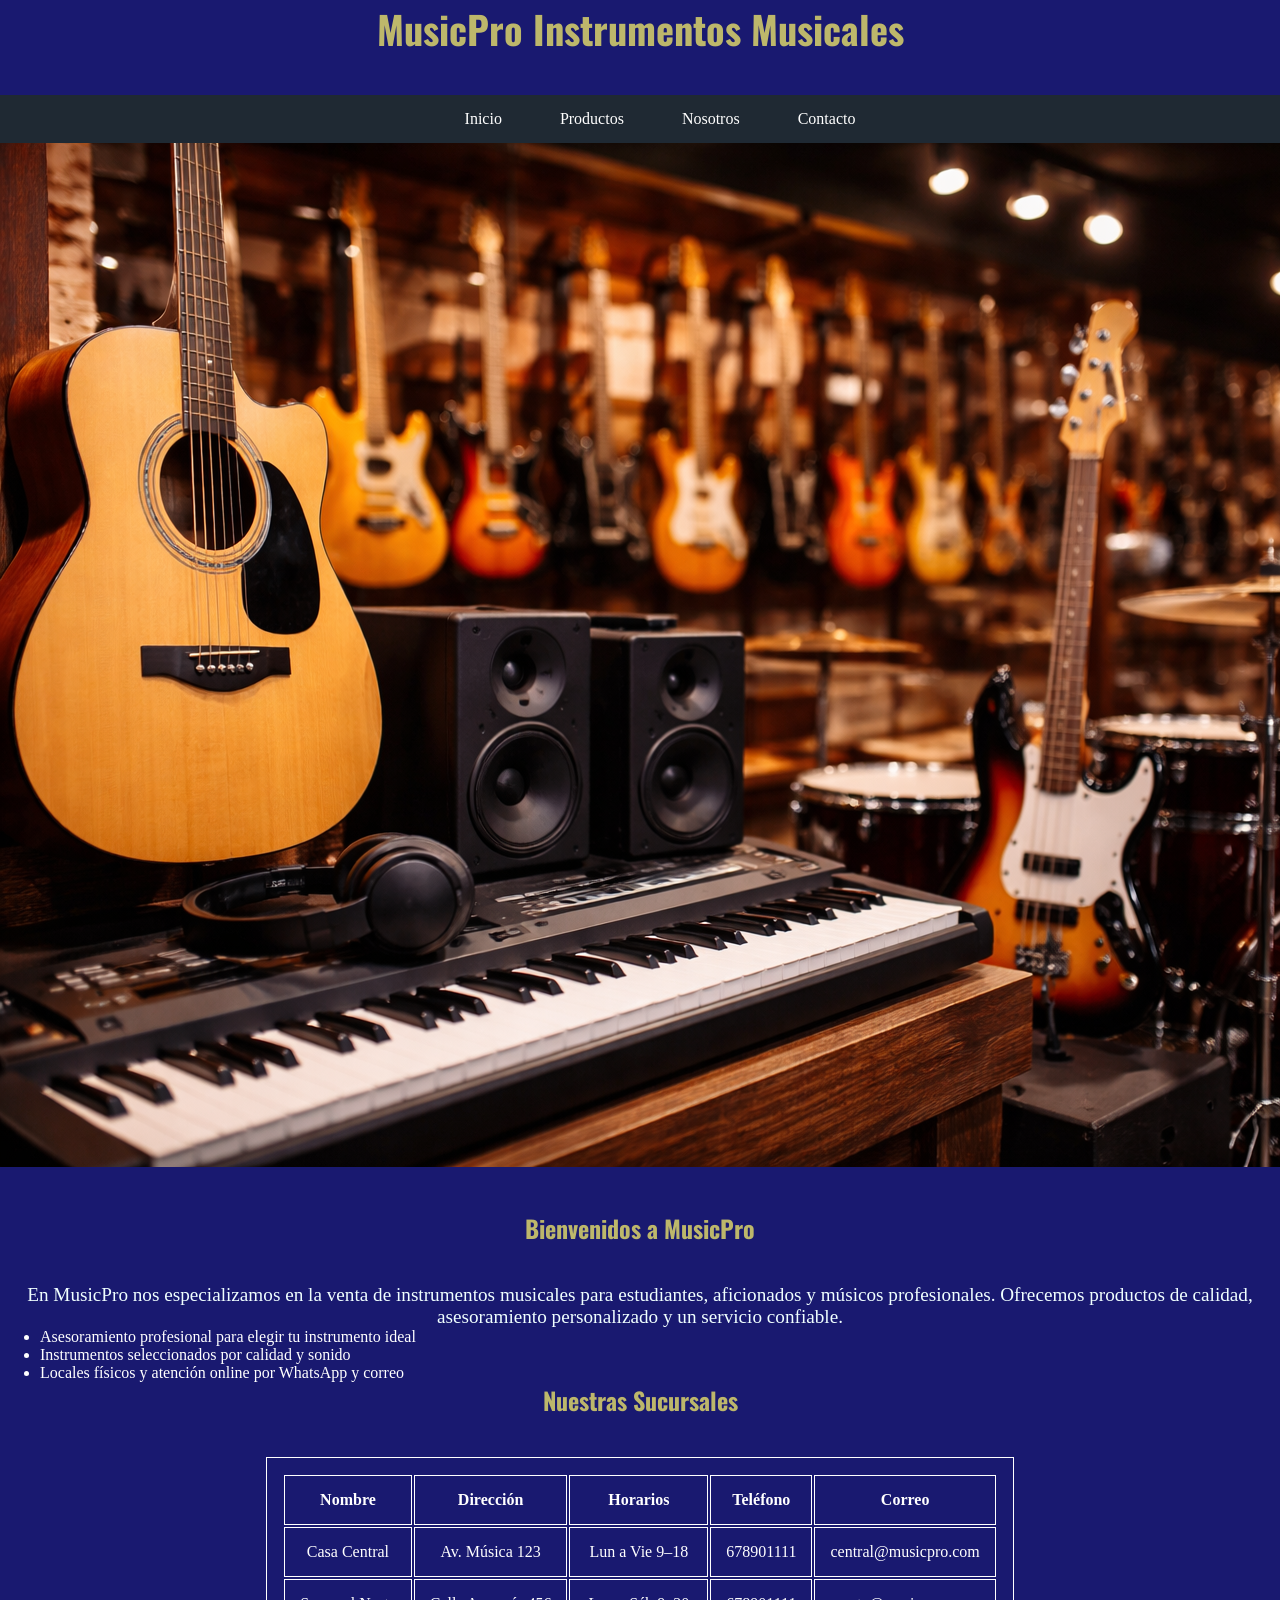
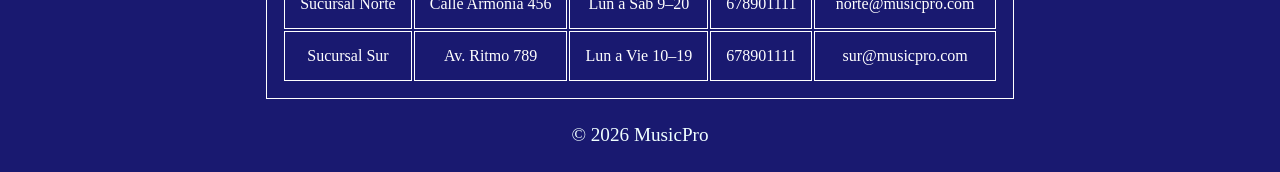
<file: index.html>
<!DOCTYPE html>
<html lang="es">
<head>
  <meta charset="UTF-8">
  <title>Inicio | MusicPro</title>
  <link rel="stylesheet" href="css/style.css">
</head>
<body>

<header>
  <h1>MusicPro Instrumentos Musicales</h1>
</header>

<nav class="navbar">
  <ul>
    <li><a href="index.html">Inicio</a></li>
    <li><a href="productos.html">Productos</a></li>
    <li><a href="nosotros.html">Nosotros</a></li>
    <li><a href="contacto.html">Contacto</a></li>
  </ul>
</nav>



<main>

  <!-- Banner -->
  <section class="banner">
    <img src="assets/Negozio di musica con strumenti vari.png" alt="Instrumentos musicales en exhibición">
  </section>

  <!-- Presentación -->
  <section>
    <h1>Bienvenidos a MusicPro</h1>
    <p>
      En MusicPro nos especializamos en la venta de instrumentos musicales para
      estudiantes, aficionados y músicos profesionales. Ofrecemos productos de
      calidad, asesoramiento personalizado y un servicio confiable.
    </p>

    <ul>
      <li>Asesoramiento profesional para elegir tu instrumento ideal</li>
      <li>Instrumentos seleccionados por calidad y sonido</li>
      <li>Locales físicos y atención online por WhatsApp y correo</li>
    </ul>
  </section>
</main>
  <!-- Tabla de sucursales -->
  <section>
    <h2>Nuestras Sucursales</h2>

    <table>
      <tr>
        <th>Nombre</th>
        <th>Dirección</th>
        <th>Horarios</th>
        <th>Teléfono</th>
        <th>Correo</th>
      </tr>
      <tr>
        <td>Casa Central</td>
        <td>Av. Música 123</td>
        <td>Lun a Vie 9–18</td>
        <td>678901111</td>
        <td>central@musicpro.com</td>
      </tr>
      <tr>
        <td>Sucursal Norte</td>
        <td>Calle Armonía 456</td>
        <td>Lun a Sáb 9–20</td>
        <td>678901111</td>
        <td>norte@musicpro.com</td>
      </tr>
      <tr>
        <td>Sucursal Sur</td>
        <td>Av. Ritmo 789</td>
        <td>Lun a Vie 10–19</td>
        <td>678901111</td>
        <td>sur@musicpro.com</td>
      </tr>
    </table>
  </section>

  <footer>
  <p>© 2026 MusicPro</p>
</footer>
</body>
</html>
</file>
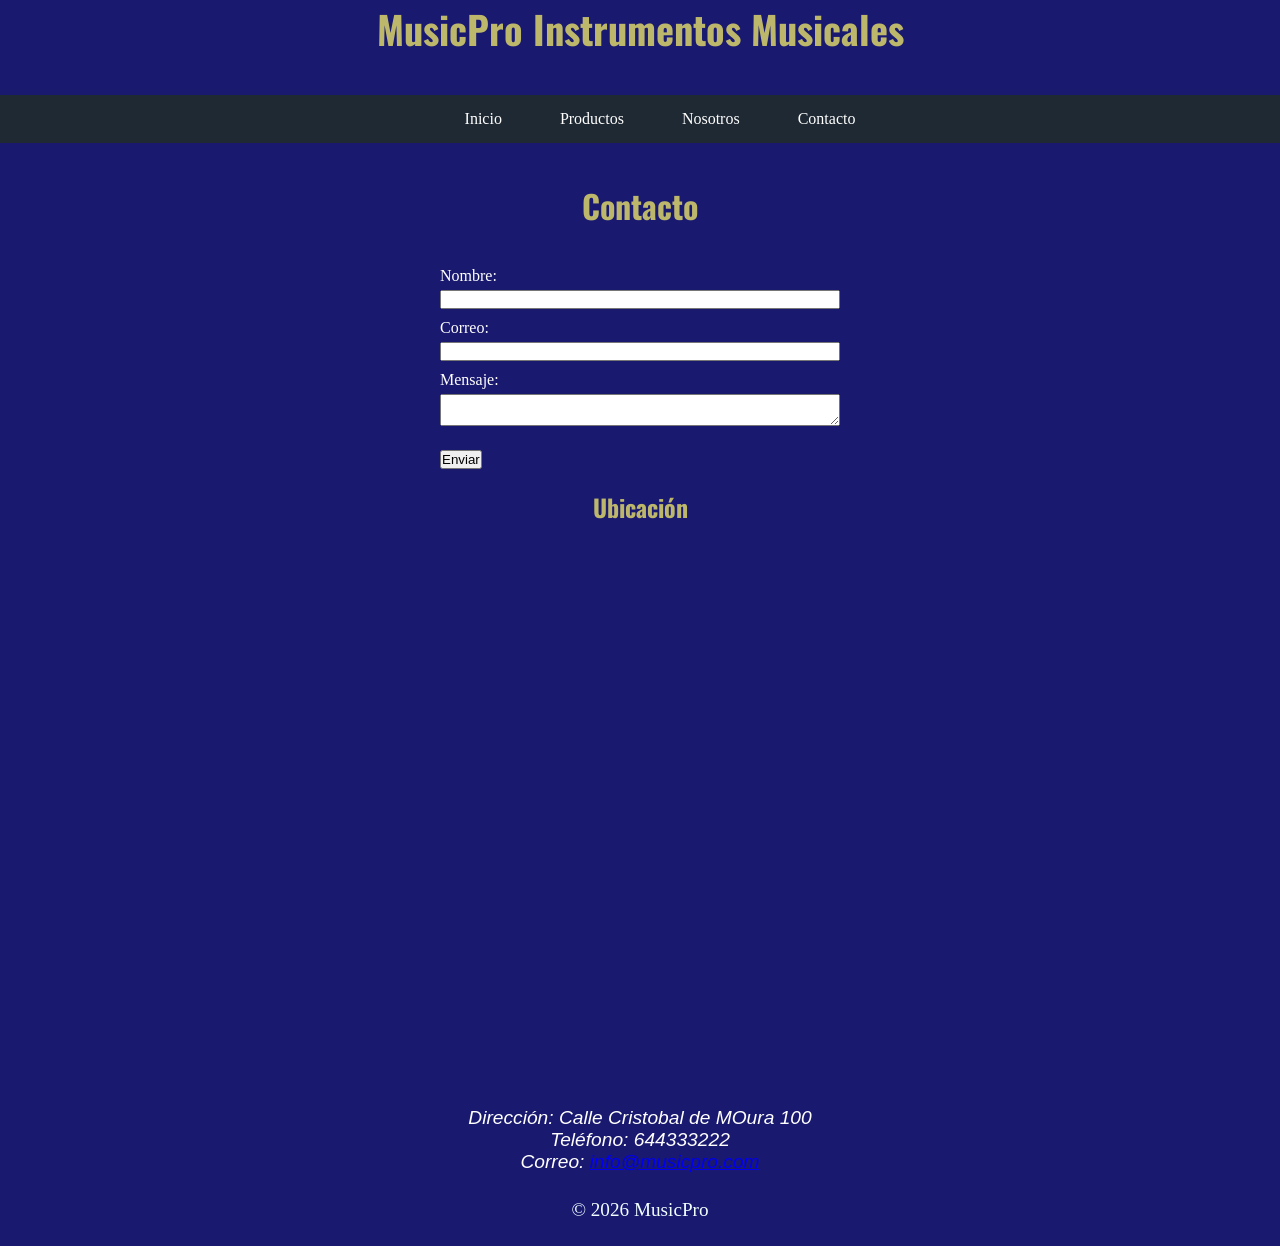
<file: contacto.html>
<!DOCTYPE html>
<html lang="es">
<head>
  <meta charset="UTF-8">
  <title>Contacto | MusicPro</title>
  <link rel="stylesheet" href="css/style.css">
</head>
<body>

<header>
  <h1>MusicPro Instrumentos Musicales</h1>
</header>

<nav class="navbar">
  <ul>
    <li><a href="index.html">Inicio</a></li>
    <li><a href="productos.html">Productos</a></li>
    <li><a href="nosotros.html">Nosotros</a></li>
    <li><a href="contacto.html">Contacto</a></li>
  </ul>
</nav>



<main>

  <h1>Contacto</h1>

  <!-- Formulario -->
  <form>
    <label>
      Nombre:
      <input type="text" name="nombre" required>
    </label>

    <label>
      Correo:
      <input type="email" name="correo" required>
    </label>

    <label>
      Mensaje:
      <textarea name="mensaje" required></textarea>
    </label>

    <button type="submit">Enviar</button>
  </form>
  </main>

  <!-- Mapa -->
  <section>
    <h2 id="ubi">Ubicación</h2>
  <iframe 
    src="https://www.google.com/maps/embed?pb=!1m18!1m12!1m3!1d3034.0660006399535!2d2.204292549824907!3d41.41116746437315!2m3!1f0!2f0!3f0!3m2!1i1024!2i768!4f13.1!3m3!1m2!1s0x12a4a3488c3e9271%3A0x29df7de67fbb6a53!2sCarrer%20de%20Crist%C3%B3bal%20de%20Moura%2C%20100%2C%20Sant%20Mart%C3%AD%2C%2008019%20Barcelona!5e0!3m2!1sit!2ses!4v1768749405640!5m2!1sit!2ses"
    width="100%"
    height="450"
    style="border:0;"
    allowfullscreen
    loading="lazy"
    referrerpolicy="no-referrer-when-downgrade">
</iframe>


   </iframe>
  </section>

  <!-- Address -->
  <address>
    Dirección: Calle Cristobal de MOura 100<br>
    Teléfono: 644333222<br>
    Correo: <a href="mailto:info@musicpro.com">info@musicpro.com</a>
  </address>



<footer>
  <p>© 2026 MusicPro</p>
</footer>

</body>
</html>
</file>
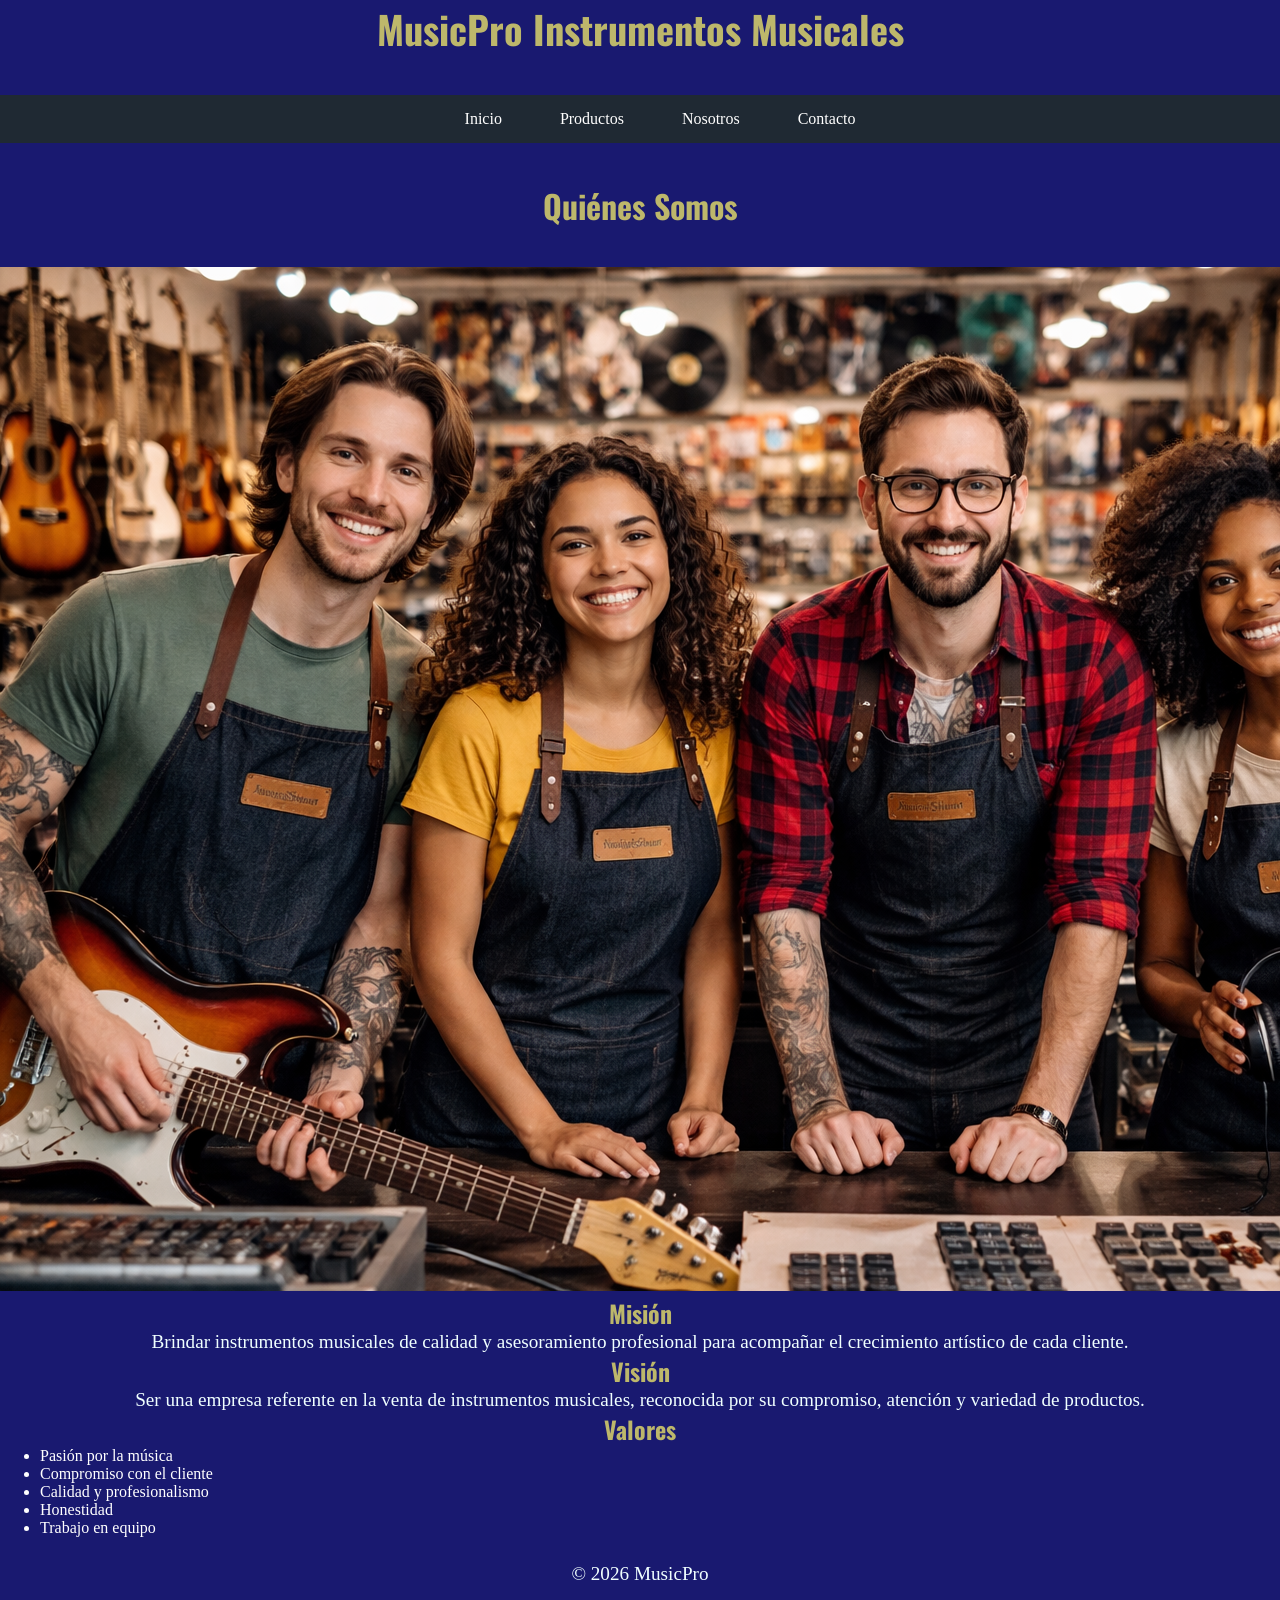
<file: nosotros.html>
<!DOCTYPE html>
<html lang="es">
<head>
  <meta charset="UTF-8">
  <title>Nosotros | MusicPro</title>
  <link rel="stylesheet" href="css/style.css">
</head>
<body>

<header>
  <h1>MusicPro Instrumentos Musicales</h1>
</header>

<nav class="navbar">
  <ul>
    <li><a href="index.html">Inicio</a></li>
    <li><a href="productos.html">Productos</a></li>
    <li><a href="nosotros.html">Nosotros</a></li>
    <li><a href="contacto.html">Contacto</a></li>
  </ul>
</nav>



<main>

  <h1>Quiénes Somos</h1>

  <img src="assets/foto equipo music pro.png" alt="Equipo de MusicPro">

  <h2>Misión</h2>
  <p>
    Brindar instrumentos musicales de calidad y asesoramiento profesional para
    acompañar el crecimiento artístico de cada cliente.
  </p>

  <h2>Visión</h2>
  <p>
    Ser una empresa referente en la venta de instrumentos musicales,
    reconocida por su compromiso, atención y variedad de productos.
  </p>

  <h2>Valores</h2>
  <ul>
    <li>Pasión por la música</li>
    <li>Compromiso con el cliente</li>
    <li>Calidad y profesionalismo</li>
    <li>Honestidad</li>
    <li>Trabajo en equipo</li>
  </ul>

</main>

<footer>
  <p>© 2026 MusicPro</p>
</footer>

</body>
</html>
</file>
<file: css/style.css>
@import url('https://fonts.googleapis.com/css2?family=Merriweather:ital,opsz,wght@0,18..144,300..900;1,18..144,300..900&family=Oswald:wght@200..700&family=Roboto:ital,wght@0,100..900;1,100..900&display=swap');

body{
    background-color:midnightblue
}

header{
     font-family: "Oswald", sans-serif;
     text-align: center;
     font-size:larger
}

h1, h2, h3{
    font-family: "Oswald", sans-serif;
    color:darkkhaki;
    text-align: center;
        
}

main h1{

  margin-top: 3%;
  margin-bottom: 3%;
}







/* Reset básico */
* {
  margin: 0;
  padding: 0;
  box-sizing: border-box;
  /*margin-right: auto;*/
}

/* Barra de navegación */
.navbar {
  background-color: #1f2933;
  padding: 15px 30px;
  margin-top: 3%;
}

/* Lista */
.navbar ul {
  list-style: none;
  display: flex;
  justify-content: center;
  gap: 30px;
}

/* Links */
.navbar a {
  color: #ffffff;
  text-decoration: none;
  font-size: 16px;
  font-weight: 500;
  padding: 8px 14px;
  border-radius: 6px;
  transition: background-color 0.3s, transform 0.2s;
}

/* Hover */
.navbar a:hover {
  background-color: #3b82f6;
  transform: translateY(-2px);
}

/* Link activo (opcional) */
.navbar a.active {
  background-color: #2563eb;
}

/* Responsive */
@media (max-width: 600px) {
  .navbar ul {
    flex-direction: column;
    align-items: center;
    gap: 15px;
  }
}




/*Listas en INICIO y NOSOTROS*/

ul {
  list-style-type: disc; /* puntos */
  padding-left: 40px;    /* importante para que se vean */
  color: #ffffff;
}





p{
    color: azure;
    font-size: larger;
    text-align: center;
}

/* TABLA */

table{

  margin: auto;
}

table, th, tr, td {
  border: 1px solid white;
  color: #ffffff;
  text-align: center;
  padding: 15px; /* aumenta el tamaño de las celdas */
  margin-top: 3%;
  
}

footer{

  margin-top: 2%;
  margin-bottom: 2%;
}

/* Sección de productos */
.productos {
  display: grid;
  grid-template-columns: repeat(auto-fit, minmax(250px, 1fr));
  gap: 25px;
  padding: 40px;
  max-width: 1200px;
  margin: 0 auto;
}

/* Tarjeta de producto */
.productos article {
  background-color: #1e1e1e;
  border-radius: 10px;
  padding: 20px;
  text-align: center;
  color: #ffffff;
  box-shadow: 0 4px 12px rgba(0, 0, 0, 0.3);
  transition: transform 0.2s ease, box-shadow 0.2s ease;
}

/* Efecto hover */
.productos article:hover {
  transform: translateY(-6px);
  box-shadow: 0 10px 25px rgba(0, 0, 0, 0.5);
}

/* Imagen del producto */
.img-producto {
  width: 100%;
  height: 180px;
  object-fit: contain;
  margin-bottom: 15px;
}

/* Título */
.productos h3 {
  font-size: 1.2rem;
  margin-bottom: 10px;
}

/* Descripción */
.productos p {
  font-size: 0.95rem;
  margin-bottom: 15px;
  color: #dddddd;
}

/* Enlace */
.productos a {
  display: inline-block;
  text-decoration: none;
  color: #00e676;
  font-weight: bold;
  border: 1px solid #00e676;
  padding: 8px 15px;
  border-radius: 6px;
  transition: background-color 0.2s ease, color 0.2s ease;
}

.productos a:hover {
  background-color: #00e676;
  color: #000;
}


/* FORM */

form {
  width: 400px;
  
  margin: 20px auto;
}

label {
  display: block;
  margin-bottom: 10px;
  color: #ffffff;
}

input,
textarea {
  width: 100%;
  margin-top: 5px;
}

button {
  margin-top: 10px;
  
}

/* ADDRESS*/

address{
  font-size: larger;
  text-align: center;
  margin-top: 5%;
  color: #ffffff;
  font-family: 'Franklin Gothic Medium', 'Arial Narrow', Arial, sans-serif;
}

#ubi {
  margin-bottom: 5%;
}
</file>
